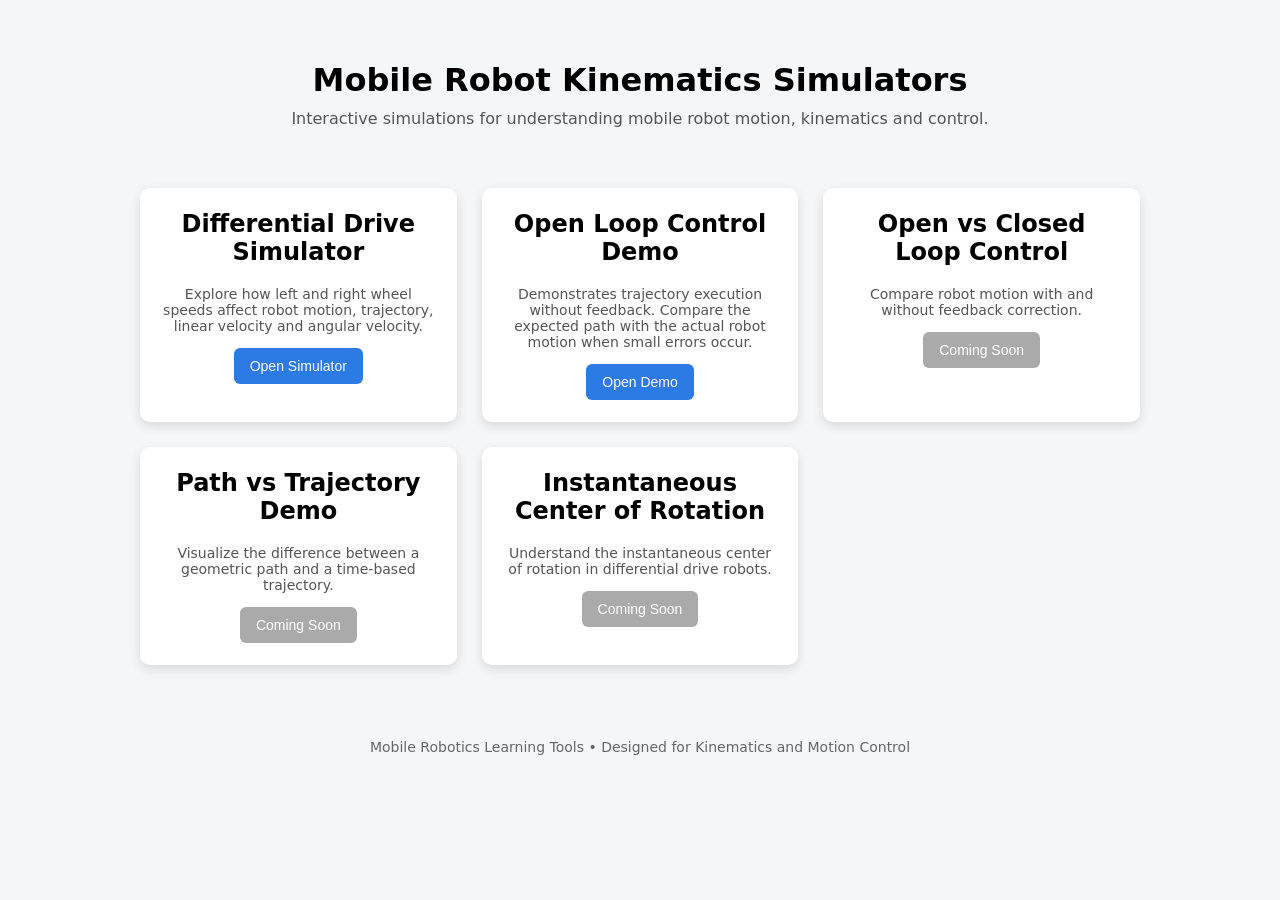
<file: index.html>
<!DOCTYPE html>
<html>
<head>

<title>Mobile Robot Simulators</title>

<link rel="stylesheet" href="style.css">

<meta name="viewport" content="width=device-width, initial-scale=1">

</head>

<body>

<header>

<h1>Mobile Robot Kinematics Simulators</h1>

<p>
Interactive simulations for understanding mobile robot motion, kinematics and control.
</p>

</header>


<div class="container">

<!-- Differential Drive -->

<div class="card">

<h2>Differential Drive Simulator</h2>

<p>
Explore how left and right wheel speeds affect robot motion, trajectory,
linear velocity and angular velocity.
</p>

<a href="simulators/diff_drive_simulator.html">
<button>Open Simulator</button>
</a>

</div>


<!-- Open Loop Control -->

<div class="card">

<h2>Open Loop Control Demo</h2>

<p>
Demonstrates trajectory execution without feedback.
Compare the expected path with the actual robot motion when small errors occur.
</p>

<a href="simulators/open_loop_demo.html">
<button>Open Demo</button>
</a>

</div>


<!-- Future simulator -->

<div class="card">

<h2>Open vs Closed Loop Control</h2>

<p>
Compare robot motion with and without feedback correction.
</p>

<button disabled>Coming Soon</button>

</div>


<!-- Future simulator -->

<div class="card">

<h2>Path vs Trajectory Demo</h2>

<p>
Visualize the difference between a geometric path and a time-based trajectory.
</p>

<button disabled>Coming Soon</button>

</div>


<!-- Future simulator -->

<div class="card">

<h2>Instantaneous Center of Rotation</h2>

<p>
Understand the instantaneous center of rotation in differential drive robots.
</p>

<button disabled>Coming Soon</button>

</div>


</div>


<footer>

<p>
Mobile Robotics Learning Tools • Designed for Kinematics and Motion Control
</p>

</footer>


</body>
</html>
</file>
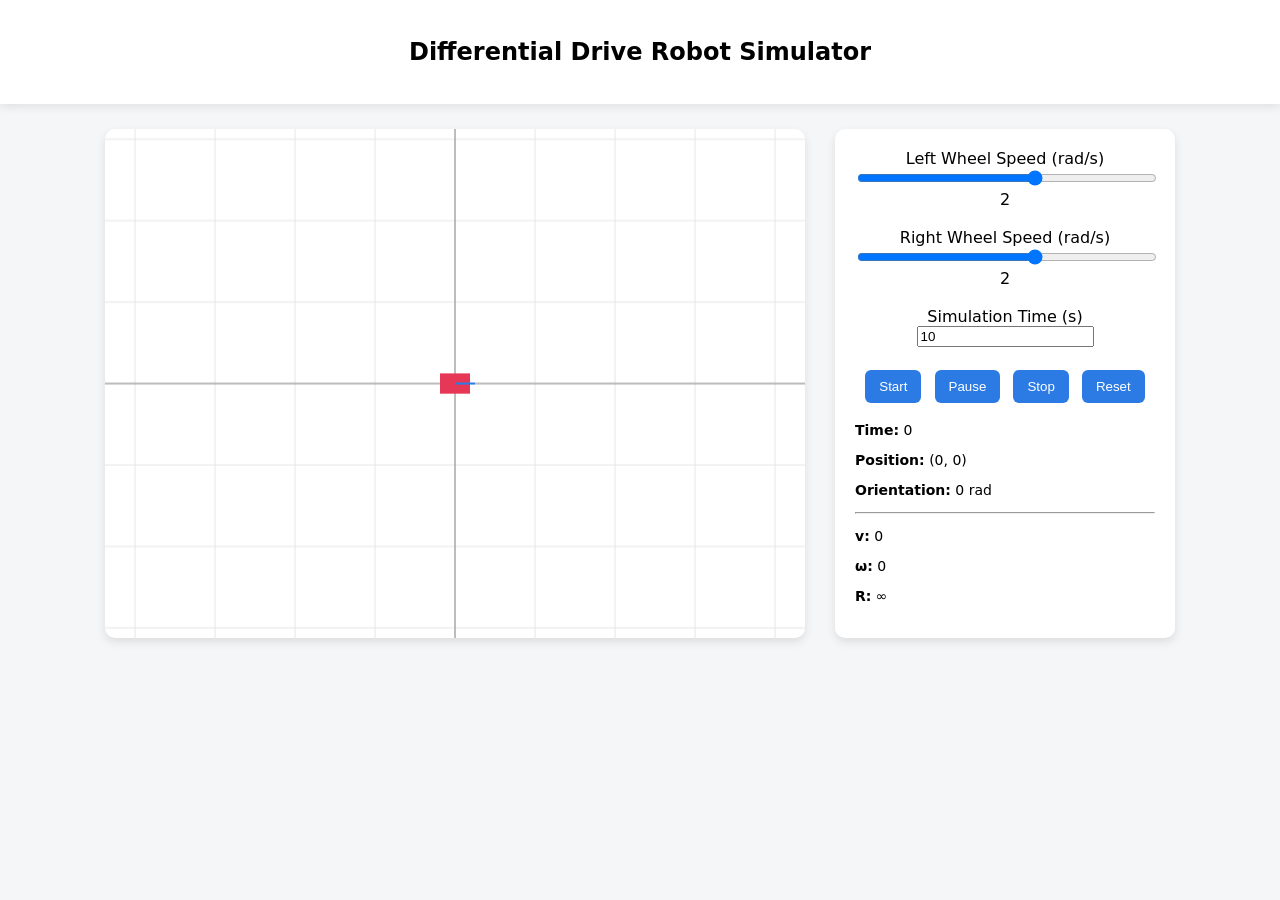
<file: simulators/diff_drive_simulator.html>
<!DOCTYPE html>
<html lang="en">
<head>
<meta charset="UTF-8">
<title>Differential Drive Simulator</title>

<style>

body{
font-family: system-ui,Segoe UI,Roboto;
background:#f4f6f8;
margin:0;
text-align:center;
}

.header{
background:white;
padding:18px;
box-shadow:0 2px 10px rgba(0,0,0,0.1);
}

.container{
display:flex;
justify-content:center;
gap:30px;
margin-top:25px;
flex-wrap:wrap;
}

canvas{
background:white;
border-radius:10px;
box-shadow:0 4px 10px rgba(0,0,0,0.1);
}

.panel{
background:white;
padding:20px;
border-radius:10px;
width:300px;
box-shadow:0 4px 10px rgba(0,0,0,0.1);
}

input[type=range]{
width:100%;
}

button{
padding:9px 14px;
margin:4px;
border:none;
border-radius:6px;
background:#2c7be5;
color:white;
cursor:pointer;
}

button:hover{
background:#1a68d1;
}

.info{
text-align:left;
font-size:14px;
margin-top:15px;
}

</style>
</head>

<body>

<div class="header">
<h2>Differential Drive Robot Simulator</h2>
</div>

<div class="container">

<canvas id="canvas" width="700" height="500"></canvas>

<div class="panel">

<label>Left Wheel Speed (rad/s)</label>
<input type="range" id="wl" min="-10" max="10" step="0.1" value="2">
<div id="wlVal">2</div>

<br>

<label>Right Wheel Speed (rad/s)</label>
<input type="range" id="wr" min="-10" max="10" step="0.1" value="2">
<div id="wrVal">2</div>

<br>

<label>Simulation Time (s)</label>
<input type="number" id="timeLimit" value="10">

<br><br>

<button onclick="startSim()">Start</button>
<button onclick="pauseSim()">Pause</button>
<button onclick="stopSim()">Stop</button>
<button onclick="resetSim()">Reset</button>

<div class="info">

<p><b>Time:</b> <span id="time">0</span></p>
<p><b>Position:</b> (<span id="x">0</span>, <span id="y">0</span>)</p>
<p><b>Orientation:</b> <span id="theta">0</span> rad</p>

<hr>

<p><b>v:</b> <span id="v">0</span></p>
<p><b>ω:</b> <span id="w">0</span></p>
<p><b>R:</b> <span id="R">∞</span></p>

</div>

</div>

</div>

<script>

const canvas=document.getElementById("canvas");
const ctx=canvas.getContext("2d");

const width=canvas.width;
const height=canvas.height;

const originX=width/2;
const originY=height/2;

let x=0;
let y=0;
let theta=0;

let dt=0.02;
let time=0;

const r=0.1;
const L=0.5;

const scale=80;

let running=false;
let paused=false;
let timeLimit=10;

let path=[];

const wlSlider=document.getElementById("wl");
const wrSlider=document.getElementById("wr");

wlSlider.oninput=()=>document.getElementById("wlVal").innerText=wlSlider.value;
wrSlider.oninput=()=>document.getElementById("wrVal").innerText=wrSlider.value;

function startSim(){
timeLimit=parseFloat(document.getElementById("timeLimit").value);
running=true;
paused=false;
}

function pauseSim(){
paused=!paused;
}

function stopSim(){
running=false;
paused=false;
}

function resetSim(){

running=false;
paused=false;

x=0;
y=0;
theta=0;
time=0;

path=[];

updateDisplay(0,0);

}

function updateDisplay(v,w){

document.getElementById("time").innerText=time.toFixed(2);
document.getElementById("x").innerText=x.toFixed(2);
document.getElementById("y").innerText=y.toFixed(2);
document.getElementById("theta").innerText=theta.toFixed(2);

document.getElementById("v").innerText=v.toFixed(2);
document.getElementById("w").innerText=w.toFixed(2);

let R=Math.abs(w)<0.0001?"∞":(v/w).toFixed(2);
document.getElementById("R").innerText=R;

}

function update(){

if(!running||paused) return;

if(time>=timeLimit){
running=false;
return;
}

let wl=parseFloat(wlSlider.value);
let wr=parseFloat(wrSlider.value);

let v=(r/2)*(wr+wl);
let w=(r/L)*(wr-wl);

theta+=w*dt;

x+=v*Math.cos(theta)*dt;
y+=v*Math.sin(theta)*dt;

time+=dt;

path.push({x,y});

updateDisplay(v,w);

}

function drawGrid(){

ctx.strokeStyle="#e6e6e6";
ctx.lineWidth=1;

for(let i=-10;i<=10;i++){

ctx.beginPath();
ctx.moveTo(originX+i*scale,0);
ctx.lineTo(originX+i*scale,height);
ctx.stroke();

ctx.beginPath();
ctx.moveTo(0,originY+i*scale);
ctx.lineTo(width,originY+i*scale);
ctx.stroke();

}

ctx.strokeStyle="#888";

ctx.beginPath();
ctx.moveTo(0,originY);
ctx.lineTo(width,originY);
ctx.stroke();

ctx.beginPath();
ctx.moveTo(originX,0);
ctx.lineTo(originX,height);
ctx.stroke();

}

function worldToCanvas(px,py){

return{
cx:originX+px*scale,
cy:originY-py*scale
}

}

function drawPath(){

ctx.strokeStyle="#2c7be5";
ctx.lineWidth=2;
ctx.beginPath();

for(let p of path){

let pt=worldToCanvas(p.x,p.y);
ctx.lineTo(pt.cx,pt.cy);

}

ctx.stroke();

}

function drawRobot(){

let pt=worldToCanvas(x,y);

ctx.save();

ctx.translate(pt.cx,pt.cy);
ctx.rotate(-theta);

ctx.fillStyle="#e63757";
ctx.fillRect(-15,-10,30,20);

ctx.beginPath();
ctx.moveTo(0,0);
ctx.lineTo(20,0);
ctx.stroke();

ctx.restore();

}

function draw(){

ctx.clearRect(0,0,width,height);

drawGrid();
drawPath();
drawRobot();

}

function loop(){

update();
draw();

requestAnimationFrame(loop);

}

loop();

</script>

</body>
</html>
</file>
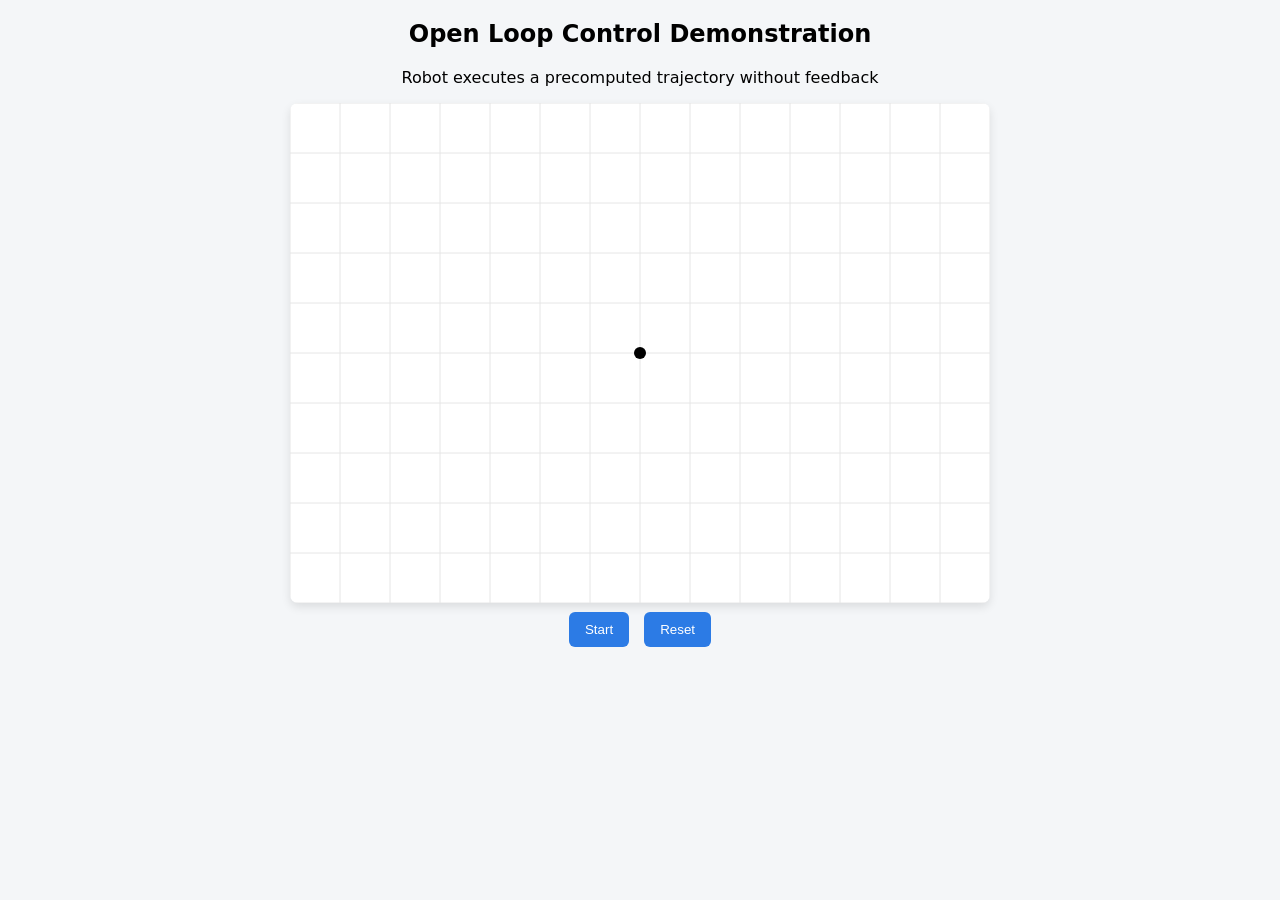
<file: simulators/open_loop_control.html>
<!DOCTYPE html>
<html>
<head>
<title>Open Loop Control Demo</title>

<style>

body{
font-family:system-ui;
background:#f4f6f8;
text-align:center;
}

canvas{
background:white;
border-radius:8px;
box-shadow:0 4px 10px rgba(0,0,0,0.1);
}

button{
padding:10px 16px;
margin:5px;
border:none;
border-radius:6px;
background:#2c7be5;
color:white;
cursor:pointer;
}

</style>
</head>

<body>

<h2>Open Loop Control Demonstration</h2>

<p>Robot executes a precomputed trajectory without feedback</p>

<canvas id="canvas" width="700" height="500"></canvas>

<br>

<button onclick="start()">Start</button>
<button onclick="reset()">Reset</button>

<script>

const canvas=document.getElementById("canvas")
const ctx=canvas.getContext("2d")

const originX=350
const originY=250

let x=0
let y=0
let theta=0

let pathActual=[]
let pathExpected=[]

let running=false

let dt=0.05
let time=0

function worldToCanvas(px,py){

return{
x:originX+px*50,
y:originY-py*50
}

}

function trajectory(t){

if(t<5){

return {v:1, w:0}

}

else if(t<10){

return {v:1, w:0.3}

}

else if(t<15){

return {v:1, w:0}

}

else{

return {v:0,w:0}

}

}

function update(){

if(!running) return

let cmd=trajectory(time)

let v=cmd.v
let w=cmd.w

/* expected motion */

let xe=0
let ye=0
let the=0

if(pathExpected.length==0){

xe=0
ye=0
the=0

}else{

xe=pathExpected[pathExpected.length-1].x
ye=pathExpected[pathExpected.length-1].y
the=pathExpected[pathExpected.length-1].theta

}

the+=w*dt

xe+=v*Math.cos(the)*dt
ye+=v*Math.sin(the)*dt

pathExpected.push({x:xe,y:ye,theta:the})

/* actual motion with error */

let vError=v*0.95

theta+=w*dt

x+=vError*Math.cos(theta)*dt
y+=vError*Math.sin(theta)*dt

pathActual.push({x,y})

time+=dt

}

function drawGrid(){

ctx.strokeStyle="#e6e6e6"

for(let i=-10;i<10;i++){

ctx.beginPath()
ctx.moveTo(originX+i*50,0)
ctx.lineTo(originX+i*50,500)
ctx.stroke()

ctx.beginPath()
ctx.moveTo(0,originY+i*50)
ctx.lineTo(700,originY+i*50)
ctx.stroke()

}

}

function draw(){

ctx.clearRect(0,0,700,500)

drawGrid()

/* expected path */

ctx.strokeStyle="green"
ctx.beginPath()

for(let p of pathExpected){

let c=worldToCanvas(p.x,p.y)

ctx.lineTo(c.x,c.y)

}

ctx.stroke()

/* actual path */

ctx.strokeStyle="red"
ctx.beginPath()

for(let p of pathActual){

let c=worldToCanvas(p.x,p.y)

ctx.lineTo(c.x,c.y)

}

ctx.stroke()

/* robot */

let r=worldToCanvas(x,y)

ctx.fillStyle="black"

ctx.beginPath()
ctx.arc(r.x,r.y,6,0,Math.PI*2)
ctx.fill()

}

function loop(){

update()
draw()

requestAnimationFrame(loop)

}

loop()

function start(){

running=true

}

function reset(){

running=false

time=0

x=0
y=0
theta=0

pathActual=[]
pathExpected=[]

}

</script>

</body>
</html>
</file>
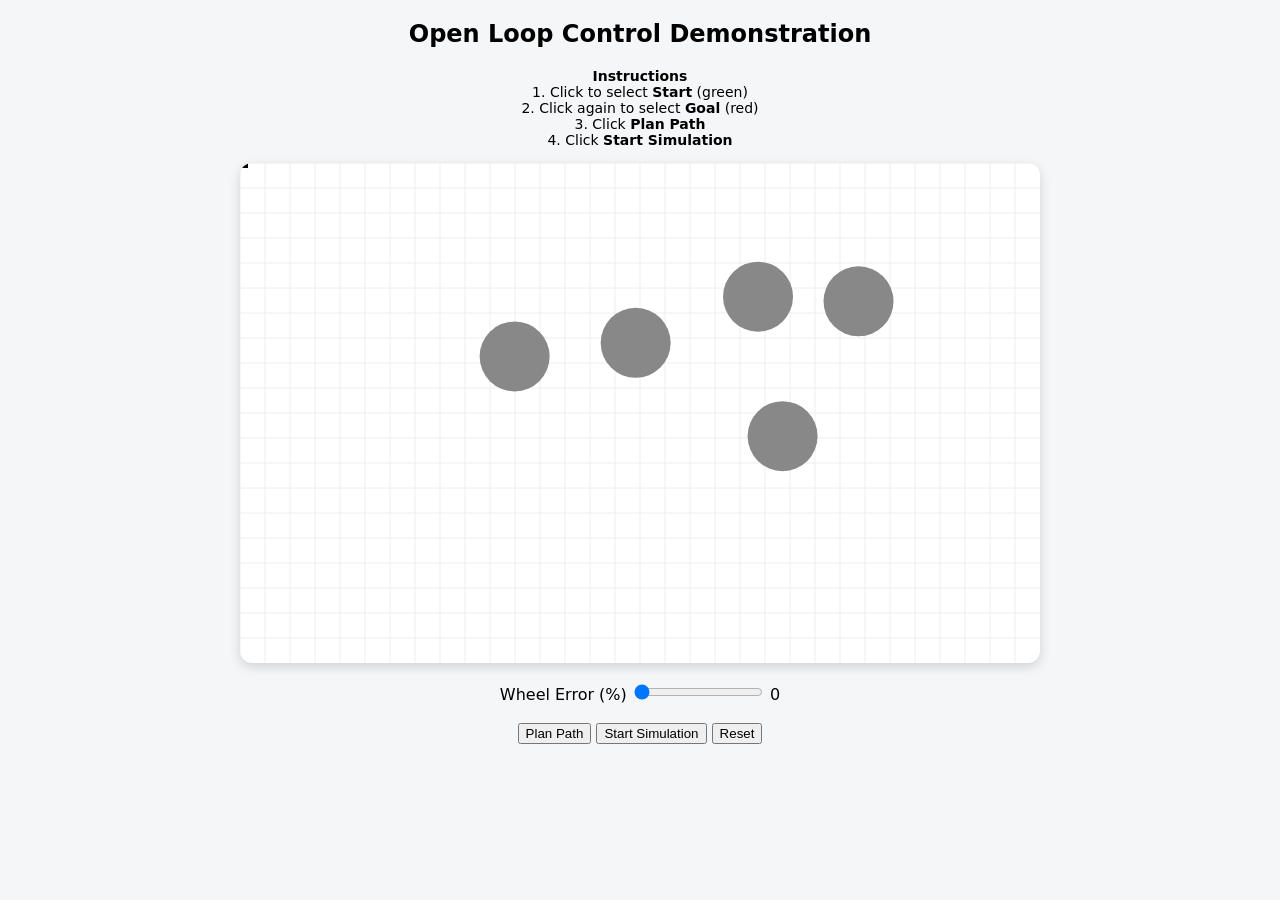
<file: simulators/open_loop_demo.html>
<!DOCTYPE html>
<html>
<head>

<title>Open Loop Control Demo</title>

<style>

body{
font-family:system-ui;
background:#f4f6f8;
text-align:center;
}

canvas{
background:white;
border-radius:12px;
box-shadow:0 4px 12px rgba(0,0,0,0.15);
}

.instructions{
margin-bottom:15px;
font-size:14px;
}

.controls{
margin-top:15px;
}

</style>
</head>

<body>

<h2>Open Loop Control Demonstration</h2>

<div class="instructions">

<b>Instructions</b><br>
1. Click to select <b>Start</b> (green)<br>
2. Click again to select <b>Goal</b> (red)<br>
3. Click <b>Plan Path</b><br>
4. Click <b>Start Simulation</b>

</div>

<canvas id="canvas" width="800" height="500"></canvas>

<div class="controls">

Wheel Error (%)

<input type="range" id="errorSlider" min="0" max="10" step="0.5" value="0">
<span id="errorValue">0</span>

<br><br>

<button onclick="planPath()">Plan Path</button>
<button onclick="startSimulation()">Start Simulation</button>
<button onclick="reset()">Reset</button>

</div>

<script>

const canvas=document.getElementById("canvas")
const ctx=canvas.getContext("2d")

let start=null
let goal=null

let robot={x:0,y:0,theta:0}

let plannedPath=[]
let actualPath=[]

let pathIndex=0

let obstacles=[]

let running=false

let errorBias=0

document.getElementById("errorSlider").oninput=function(){

errorBias=parseFloat(this.value)/100
document.getElementById("errorValue").innerText=this.value

}

canvas.onclick=function(e){

let rect=canvas.getBoundingClientRect()

let x=e.clientX-rect.left
let y=e.clientY-rect.top

if(!start){
start={x,y}
}
else if(!goal){
goal={x,y}
}

}

function generateObstacles(){

obstacles=[]

for(let i=0;i<5;i++){

obstacles.push({

x:150+Math.random()*500,
y:100+Math.random()*300,
r:35

})

}

}

generateObstacles()

function lineCircleIntersect(x1,y1,x2,y2,o){

let A=x2-x1
let B=y2-y1

let C=o.x-x1
let D=o.y-y1

let dot=(C*A+D*B)/(A*A+B*B)

dot=Math.max(0,Math.min(1,dot))

let closestX=x1+dot*A
let closestY=y1+dot*B

let dx=closestX-o.x
let dy=closestY-o.y

return Math.sqrt(dx*dx+dy*dy)<o.r+10

}

function generateSmoothPath(points){

let smooth=[]

for(let i=0;i<points.length-1;i++){

let p1=points[i]
let p2=points[i+1]

for(let t=0;t<=1;t+=0.02){

let x=p1.x+(p2.x-p1.x)*t
let y=p1.y+(p2.y-p1.y)*t

smooth.push({x,y})

}

}

return smooth
}

function planPath(){

if(!start||!goal){

alert("Select start and goal first")
return

}

let waypoints=[]

waypoints.push(start)

for(let o of obstacles){

if(lineCircleIntersect(start.x,start.y,goal.x,goal.y,o)){

let dx=goal.x-start.x
let dy=goal.y-start.y

let len=Math.sqrt(dx*dx+dy*dy)

let nx=-dy/len
let ny=dx/len

waypoints.push({

x:o.x+nx*(o.r+60),
y:o.y+ny*(o.r+60)

})

}

}

waypoints.push(goal)

plannedPath=generateSmoothPath(waypoints)

actualPath=[]
pathIndex=0

robot.x=start.x
robot.y=start.y

}

function startSimulation(){

if(plannedPath.length<2){

alert("Plan path first")
return

}

running=true

}

function update(){

if(!running) return

if(pathIndex>=plannedPath.length){

running=false
return

}

let target=plannedPath[pathIndex]

let dx=target.x-robot.x
let dy=target.y-robot.y

let dist=Math.sqrt(dx*dx+dy*dy)

let speed=2

if(dist<speed){

robot.x=target.x
robot.y=target.y

pathIndex++
return

}

let angle=Math.atan2(dy,dx)

/* simulate actuator error */

angle+=errorBias*0.3

robot.theta=angle

robot.x+=speed*Math.cos(angle)
robot.y+=speed*Math.sin(angle)

actualPath.push({x:robot.x,y:robot.y})

}

function drawGrid(){

ctx.strokeStyle="#eee"

for(let x=0;x<800;x+=25){

ctx.beginPath()
ctx.moveTo(x,0)
ctx.lineTo(x,500)
ctx.stroke()

}

for(let y=0;y<500;y+=25){

ctx.beginPath()
ctx.moveTo(0,y)
ctx.lineTo(800,y)
ctx.stroke()

}

}

function drawObstacles(){

ctx.fillStyle="#888"

for(let o of obstacles){

ctx.beginPath()
ctx.arc(o.x,o.y,o.r,0,Math.PI*2)
ctx.fill()

}

}

function drawPoints(){

if(start){

ctx.fillStyle="green"
ctx.beginPath()
ctx.arc(start.x,start.y,8,0,Math.PI*2)
ctx.fill()

}

if(goal){

ctx.fillStyle="red"
ctx.beginPath()
ctx.arc(goal.x,goal.y,8,0,Math.PI*2)
ctx.fill()

}

}

function drawPlanned(){

if(plannedPath.length<2) return

ctx.strokeStyle="green"
ctx.lineWidth=2

ctx.beginPath()

ctx.moveTo(plannedPath[0].x,plannedPath[0].y)

for(let p of plannedPath){

ctx.lineTo(p.x,p.y)

}

ctx.stroke()

}

function drawActual(){

ctx.strokeStyle="red"

ctx.beginPath()

for(let p of actualPath){

ctx.lineTo(p.x,p.y)

}

ctx.stroke()

}

function drawRobot(){

ctx.save()

ctx.translate(robot.x,robot.y)
ctx.rotate(robot.theta)

ctx.fillStyle="black"
ctx.fillRect(-8,-5,16,10)

ctx.restore()

}

function draw(){

ctx.clearRect(0,0,800,500)

drawGrid()
drawObstacles()
drawPoints()
drawPlanned()
drawActual()
drawRobot()

}

function loop(){

update()
draw()

requestAnimationFrame(loop)

}

loop()

function reset(){

start=null
goal=null

plannedPath=[]
actualPath=[]
pathIndex=0

running=false

generateObstacles()

}

</script>

</body>
</html>
</file>
<file: style.css>
body{
font-family:system-ui, -apple-system, Segoe UI, Roboto, Arial;
background:#f4f6f8;
margin:0;
padding:0;
text-align:center;
}

/* Header */

header{
padding:40px 20px 20px 20px;
}

header h1{
margin-bottom:10px;
}

header p{
color:#555;
max-width:700px;
margin:auto;
}

/* Container layout */

.container{
display:grid;
grid-template-columns:repeat(auto-fit, minmax(260px, 1fr));
gap:25px;
max-width:1000px;
margin:40px auto;
padding:0 20px;
}

/* Cards */

.card{
background:white;
padding:22px;
border-radius:10px;
box-shadow:0 4px 12px rgba(0,0,0,0.12);
text-align:center;
transition:transform 0.15s ease;
}

.card:hover{
transform:translateY(-3px);
}

.card h2{
margin-top:0;
}

.card p{
color:#555;
font-size:14px;
}

/* Buttons */

button{
background:#2c7be5;
border:none;
color:white;
padding:10px 16px;
border-radius:6px;
cursor:pointer;
font-size:14px;
}

button:hover{
background:#1a68d1;
}

button:disabled{
background:#aaa;
cursor:not-allowed;
}

/* Footer */

footer{
margin-top:40px;
padding:20px;
color:#666;
font-size:14px;
}
</file>
